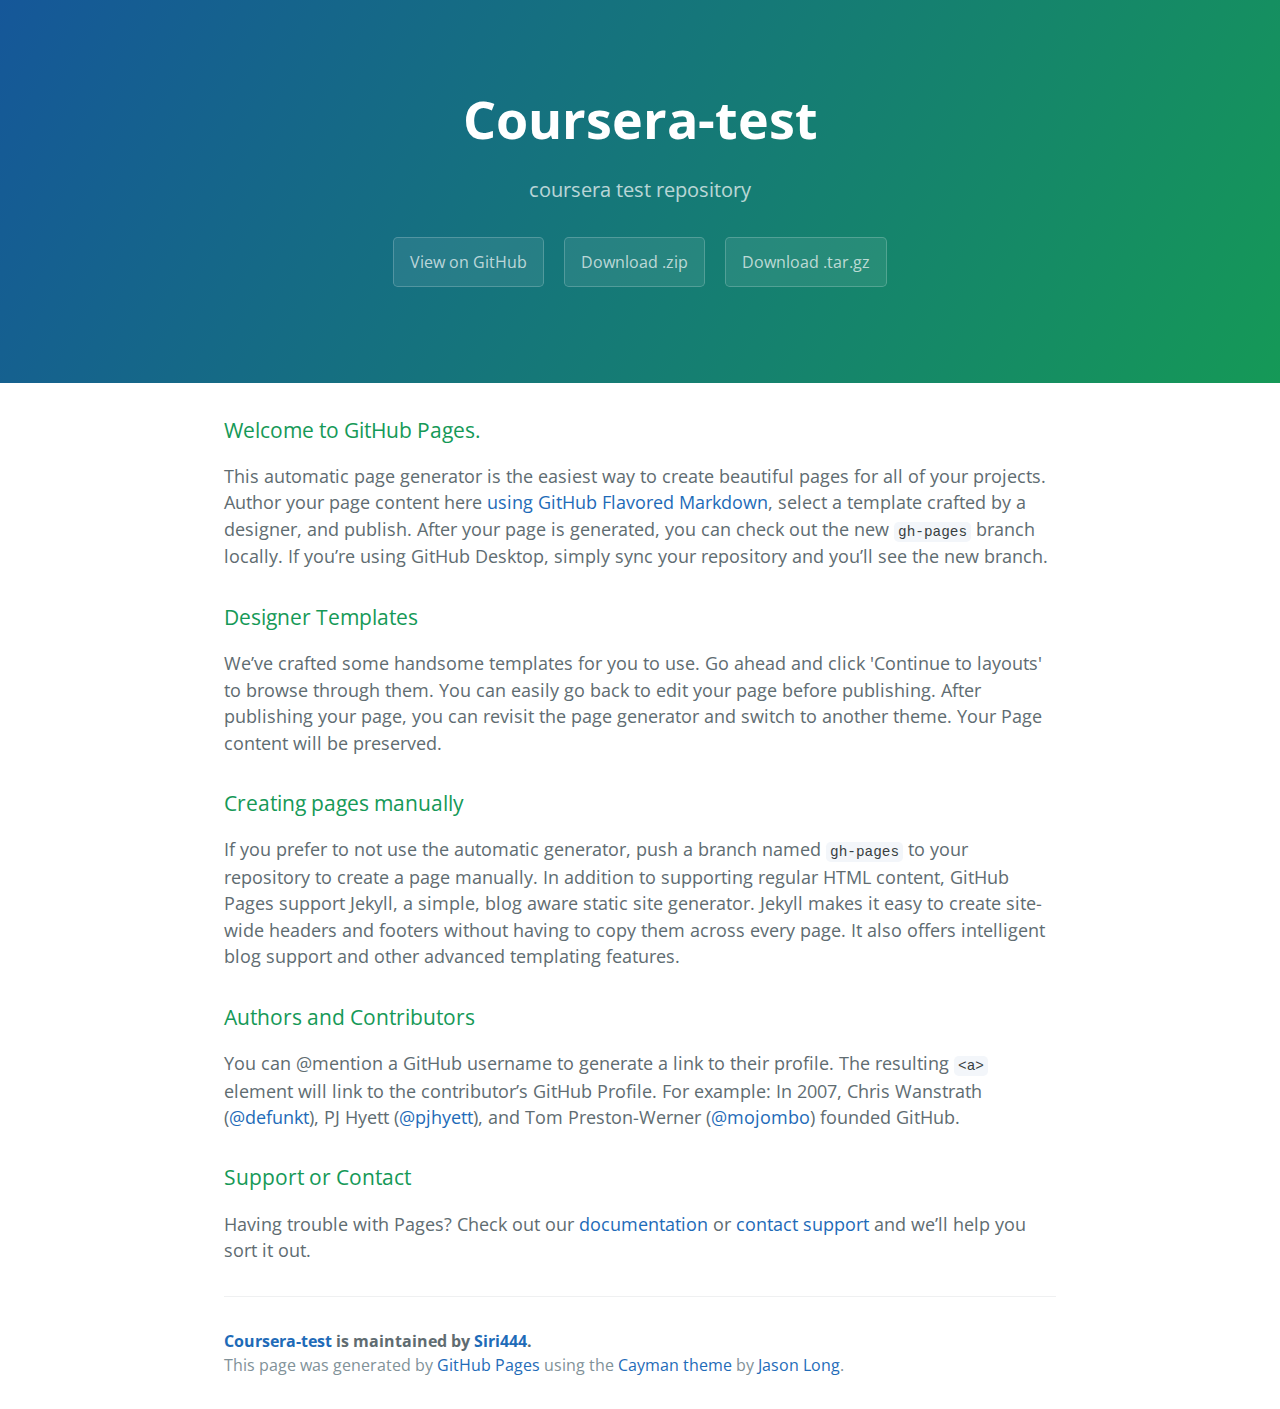
<file: index.html>
<!DOCTYPE html>
<html lang="en-us">
  <head>
    <meta charset="UTF-8">
    <title>Coursera-test by Siri444</title>
    <meta name="viewport" content="width=device-width, initial-scale=1">
    <link rel="stylesheet" type="text/css" href="stylesheets/normalize.css" media="screen">
    <link href='https://fonts.googleapis.com/css?family=Open+Sans:400,700' rel='stylesheet' type='text/css'>
    <link rel="stylesheet" type="text/css" href="stylesheets/stylesheet.css" media="screen">
    <link rel="stylesheet" type="text/css" href="stylesheets/github-light.css" media="screen">
  </head>
  <body>
    <section class="page-header">
      <h1 class="project-name">Coursera-test</h1>
      <h2 class="project-tagline">coursera test repository</h2>
      <a href="https://github.com/Siri444/coursera-test" class="btn">View on GitHub</a>
      <a href="https://github.com/Siri444/coursera-test/zipball/master" class="btn">Download .zip</a>
      <a href="https://github.com/Siri444/coursera-test/tarball/master" class="btn">Download .tar.gz</a>
    </section>

    <section class="main-content">
      <h3>
<a id="welcome-to-github-pages" class="anchor" href="#welcome-to-github-pages" aria-hidden="true"><span aria-hidden="true" class="octicon octicon-link"></span></a>Welcome to GitHub Pages.</h3>
<p>This automatic page generator is the easiest way to create beautiful pages for all of your projects. Author your page content here <a href="https://guides.github.com/features/mastering-markdown/">using GitHub Flavored Markdown</a>, select a template crafted by a designer, and publish. After your page is generated, you can check out the new <code>gh-pages</code> branch locally. If you’re using GitHub Desktop, simply sync your repository and you’ll see the new branch.</p>
<h3>
<a id="designer-templates" class="anchor" href="#designer-templates" aria-hidden="true"><span aria-hidden="true" class="octicon octicon-link"></span></a>Designer Templates</h3>
<p>We’ve crafted some handsome templates for you to use. Go ahead and click 'Continue to layouts' to browse through them. You can easily go back to edit your page before publishing. After publishing your page, you can revisit the page generator and switch to another theme. Your Page content will be preserved.</p>
<h3>
<a id="creating-pages-manually" class="anchor" href="#creating-pages-manually" aria-hidden="true"><span aria-hidden="true" class="octicon octicon-link"></span></a>Creating pages manually</h3>
<p>If you prefer to not use the automatic generator, push a branch named <code>gh-pages</code> to your repository to create a page manually. In addition to supporting regular HTML content, GitHub Pages support Jekyll, a simple, blog aware static site generator. Jekyll makes it easy to create site-wide headers and footers without having to copy them across every page. It also offers intelligent blog support and other advanced templating features.</p>
<h3>
<a id="authors-and-contributors" class="anchor" href="#authors-and-contributors" aria-hidden="true"><span aria-hidden="true" class="octicon octicon-link"></span></a>Authors and Contributors</h3>
<p>You can @mention a GitHub username to generate a link to their profile. The resulting <code>&lt;a&gt;</code> element will link to the contributor’s GitHub Profile. For example: In 2007, Chris Wanstrath (<a class="user-mention" data-hovercard-type="user" data-hovercard-url="/users/defunkt/hovercard" data-octo-click="hovercard-link-click" data-octo-dimensions="link_type:self" href="https://github.com/defunkt">@defunkt</a>), PJ Hyett (<a class="user-mention" data-hovercard-type="user" data-hovercard-url="/users/pjhyett/hovercard" data-octo-click="hovercard-link-click" data-octo-dimensions="link_type:self" href="https://github.com/pjhyett">@pjhyett</a>), and Tom Preston-Werner (<a class="user-mention" data-hovercard-type="user" data-hovercard-url="/users/mojombo/hovercard" data-octo-click="hovercard-link-click" data-octo-dimensions="link_type:self" href="https://github.com/mojombo">@mojombo</a>) founded GitHub.</p>
<h3>
<a id="support-or-contact" class="anchor" href="#support-or-contact" aria-hidden="true"><span aria-hidden="true" class="octicon octicon-link"></span></a>Support or Contact</h3>
<p>Having trouble with Pages? Check out our <a href="https://help.github.com/pages">documentation</a> or <a href="https://github.com/contact">contact support</a> and we’ll help you sort it out.</p>

      <footer class="site-footer">
        <span class="site-footer-owner"><a href="https://github.com/Siri444/coursera-test">Coursera-test</a> is maintained by <a href="https://github.com/Siri444">Siri444</a>.</span>

        <span class="site-footer-credits">This page was generated by <a href="https://pages.github.com">GitHub Pages</a> using the <a href="https://github.com/jasonlong/cayman-theme">Cayman theme</a> by <a href="https://twitter.com/jasonlong">Jason Long</a>.</span>
      </footer>

    </section>

  
  </body>
</html>
</file>
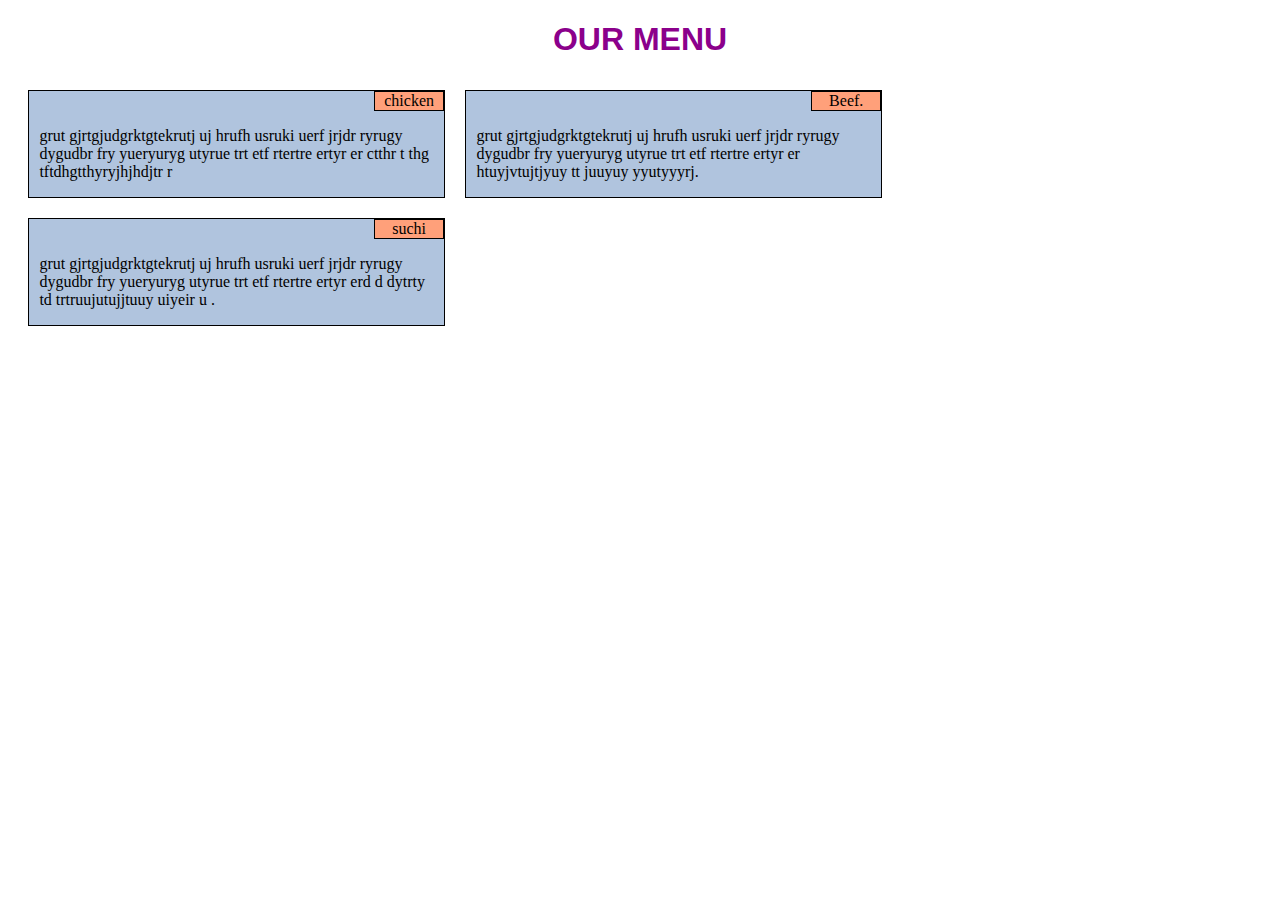
<file: Module2-solution/index.html>
<!DOCTYPE html>
<html>
<head>
<meta charset="utf-8">
<meta name = "viewport"content = "width = device-width,initial-scales=1">
<title>Module 2 solution</title>
<link rel="stylesheet" href="style.css">
</head>
<body>
<h1>OUR MENU</h1>
<div class="row">
    <div class="col-lg-4 col-md-6 ">
    	<p id ="p1">chicken</p>
    	<p id ="p2">grut gjrtgjudgrktgtekrutj uj hrufh usruki uerf jrjdr ryrugy dygudbr  fry  yueryuryg utyrue trt etf rtertre ertyr er ctthr t thg tftdhgtthyryjhjhdjtr r</p></div>
    <div class="col-lg-4 col-md-6 ">
    	<p id ="p1">Beef.</p>
    	<p id ="p2">grut gjrtgjudgrktgtekrutj uj hrufh usruki uerf jrjdr ryrugy dygudbr  fry  yueryuryg utyrue trt etf rtertre ertyr er htuyjvtujtjyuy  tt juuyuy yyutyyyrj.</p></div>
    <div class="col-lg-4 col-md-6 ">
    	<p id ="p1">suchi</p>
    	<p id ="p2">grut gjrtgjudgrktgtekrutj uj hrufh usruki uerf jrjdr ryrugy dygudbr  fry  yueryuryg utyrue trt etf rtertre ertyr erd d dytrty td trtruujutujjtuuy uiyeir u .</p></div>
    </div>
</body>
</html>
</file>
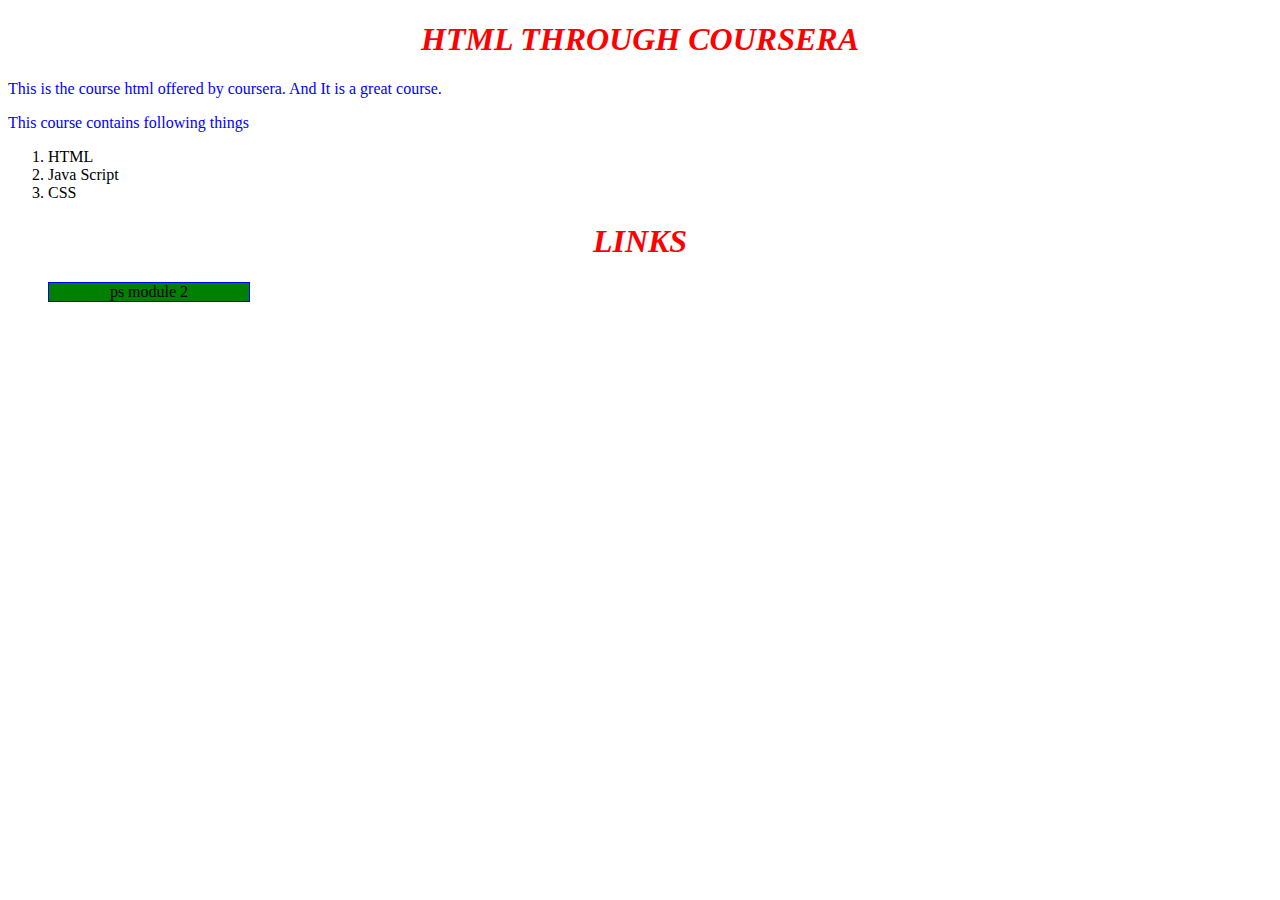
<file: site/doc.html>
<!DOCTYPE html>
<html lang="fr">
<head>
<meta charset="utf-8">
<title>COURSERA </title>
<style>
 p , div{
 	color: blue;
 }
 h1{
 	text-align: center;
 	font-style: italic;
 	color:red;
 	text-shadow: initial;
 }
 a:visited a:active{
 	background:blue; 
 }
header li {
	list-style: none;
}
a:link, a:visited {
	text-decoration: none;
	background-color: green;
	border: 1px solid blue;
	color:black;
	display:block;
	width:200px;
	text-align: center;
	margin-bottom: 1px;
}
a:hover, a:active {
	background-color:purple;
	color:black;
}

</style>
</head>
<body>
    <h1> HTML THROUGH COURSERA</h1>
        <p>This is the course html offered by coursera. And It is a great course.
        <div> This course contains following things</div>
        <ol>
        <li>HTML</li>
     	<li>Java Script</li>
     	<li>CSS</li>
        </ol> 
    <h1> LINKS </h1>
    <header>
        <ul>
            <li><a href="file:///C:/Users/Admin/Downloads/MODULE%202.pdf" target="_blank" title="module 2">ps module 2</a></li>
        </ul> 
    </header>
</body>
</html>
</file>
<file: stylesheets/stylesheet.css>
* {
  box-sizing: border-box; }

body {
  padding: 0;
  margin: 0;
  font-family: "Open Sans", "Helvetica Neue", Helvetica, Arial, sans-serif;
  font-size: 16px;
  line-height: 1.5;
  color: #606c71; }

a {
  color: #1e6bb8;
  text-decoration: none; }
  a:hover {
    text-decoration: underline; }

.btn {
  display: inline-block;
  margin-bottom: 1rem;
  color: rgba(255, 255, 255, 0.7);
  background-color: rgba(255, 255, 255, 0.08);
  border-color: rgba(255, 255, 255, 0.2);
  border-style: solid;
  border-width: 1px;
  border-radius: 0.3rem;
  transition: color 0.2s, background-color 0.2s, border-color 0.2s; }
  .btn + .btn {
    margin-left: 1rem; }

.btn:hover {
  color: rgba(255, 255, 255, 0.8);
  text-decoration: none;
  background-color: rgba(255, 255, 255, 0.2);
  border-color: rgba(255, 255, 255, 0.3); }

@media screen and (min-width: 64em) {
  .btn {
    padding: 0.75rem 1rem; } }

@media screen and (min-width: 42em) and (max-width: 64em) {
  .btn {
    padding: 0.6rem 0.9rem;
    font-size: 0.9rem; } }

@media screen and (max-width: 42em) {
  .btn {
    display: block;
    width: 100%;
    padding: 0.75rem;
    font-size: 0.9rem; }
    .btn + .btn {
      margin-top: 1rem;
      margin-left: 0; } }

.page-header {
  color: #fff;
  text-align: center;
  background-color: #159957;
  background-image: linear-gradient(120deg, #155799, #159957); }

@media screen and (min-width: 64em) {
  .page-header {
    padding: 5rem 6rem; } }

@media screen and (min-width: 42em) and (max-width: 64em) {
  .page-header {
    padding: 3rem 4rem; } }

@media screen and (max-width: 42em) {
  .page-header {
    padding: 2rem 1rem; } }

.project-name {
  margin-top: 0;
  margin-bottom: 0.1rem; }

@media screen and (min-width: 64em) {
  .project-name {
    font-size: 3.25rem; } }

@media screen and (min-width: 42em) and (max-width: 64em) {
  .project-name {
    font-size: 2.25rem; } }

@media screen and (max-width: 42em) {
  .project-name {
    font-size: 1.75rem; } }

.project-tagline {
  margin-bottom: 2rem;
  font-weight: normal;
  opacity: 0.7; }

@media screen and (min-width: 64em) {
  .project-tagline {
    font-size: 1.25rem; } }

@media screen and (min-width: 42em) and (max-width: 64em) {
  .project-tagline {
    font-size: 1.15rem; } }

@media screen and (max-width: 42em) {
  .project-tagline {
    font-size: 1rem; } }

.main-content :first-child {
  margin-top: 0; }
.main-content img {
  max-width: 100%; }
.main-content h1, .main-content h2, .main-content h3, .main-content h4, .main-content h5, .main-content h6 {
  margin-top: 2rem;
  margin-bottom: 1rem;
  font-weight: normal;
  color: #159957; }
.main-content p {
  margin-bottom: 1em; }
.main-content code {
  padding: 2px 4px;
  font-family: Consolas, "Liberation Mono", Menlo, Courier, monospace;
  font-size: 0.9rem;
  color: #383e41;
  background-color: #f3f6fa;
  border-radius: 0.3rem; }
.main-content pre {
  padding: 0.8rem;
  margin-top: 0;
  margin-bottom: 1rem;
  font: 1rem Consolas, "Liberation Mono", Menlo, Courier, monospace;
  color: #567482;
  word-wrap: normal;
  background-color: #f3f6fa;
  border: solid 1px #dce6f0;
  border-radius: 0.3rem; }
  .main-content pre > code {
    padding: 0;
    margin: 0;
    font-size: 0.9rem;
    color: #567482;
    word-break: normal;
    white-space: pre;
    background: transparent;
    border: 0; }
.main-content .highlight {
  margin-bottom: 1rem; }
  .main-content .highlight pre {
    margin-bottom: 0;
    word-break: normal; }
.main-content .highlight pre, .main-content pre {
  padding: 0.8rem;
  overflow: auto;
  font-size: 0.9rem;
  line-height: 1.45;
  border-radius: 0.3rem; }
.main-content pre code, .main-content pre tt {
  display: inline;
  max-width: initial;
  padding: 0;
  margin: 0;
  overflow: initial;
  line-height: inherit;
  word-wrap: normal;
  background-color: transparent;
  border: 0; }
  .main-content pre code:before, .main-content pre code:after, .main-content pre tt:before, .main-content pre tt:after {
    content: normal; }
.main-content ul, .main-content ol {
  margin-top: 0; }
.main-content blockquote {
  padding: 0 1rem;
  margin-left: 0;
  color: #819198;
  border-left: 0.3rem solid #dce6f0; }
  .main-content blockquote > :first-child {
    margin-top: 0; }
  .main-content blockquote > :last-child {
    margin-bottom: 0; }
.main-content table {
  display: block;
  width: 100%;
  overflow: auto;
  word-break: normal;
  word-break: keep-all; }
  .main-content table th {
    font-weight: bold; }
  .main-content table th, .main-content table td {
    padding: 0.5rem 1rem;
    border: 1px solid #e9ebec; }
.main-content dl {
  padding: 0; }
  .main-content dl dt {
    padding: 0;
    margin-top: 1rem;
    font-size: 1rem;
    font-weight: bold; }
  .main-content dl dd {
    padding: 0;
    margin-bottom: 1rem; }
.main-content hr {
  height: 2px;
  padding: 0;
  margin: 1rem 0;
  background-color: #eff0f1;
  border: 0; }

@media screen and (min-width: 64em) {
  .main-content {
    max-width: 64rem;
    padding: 2rem 6rem;
    margin: 0 auto;
    font-size: 1.1rem; } }

@media screen and (min-width: 42em) and (max-width: 64em) {
  .main-content {
    padding: 2rem 4rem;
    font-size: 1.1rem; } }

@media screen and (max-width: 42em) {
  .main-content {
    padding: 2rem 1rem;
    font-size: 1rem; } }

.site-footer {
  padding-top: 2rem;
  margin-top: 2rem;
  border-top: solid 1px #eff0f1; }

.site-footer-owner {
  display: block;
  font-weight: bold; }

.site-footer-credits {
  color: #819198; }

@media screen and (min-width: 64em) {
  .site-footer {
    font-size: 1rem; } }

@media screen and (min-width: 42em) and (max-width: 64em) {
  .site-footer {
    font-size: 1rem; } }

@media screen and (max-width: 42em) {
  .site-footer {
    font-size: 0.9rem; } }
</file>
<file: stylesheets/github-light.css>
/*!
 * GitHub Light v0.4.1
 * Copyright (c) 2012 - 2017 GitHub, Inc.
 * Licensed under MIT (https://github.com/primer/github-syntax-theme-generator/blob/master/LICENSE)
 */

.pl-c /* comment, punctuation.definition.comment, string.comment */ {
  color: #6a737d;
}

.pl-c1 /* constant, entity.name.constant, variable.other.constant, variable.language, support, meta.property-name, support.constant, support.variable, meta.module-reference, markup.raw, meta.diff.header, meta.output */,
.pl-s .pl-v /* string variable */ {
  color: #005cc5;
}

.pl-e /* entity */,
.pl-en /* entity.name */ {
  color: #6f42c1;
}

.pl-smi /* variable.parameter.function, storage.modifier.package, storage.modifier.import, storage.type.java, variable.other */,
.pl-s .pl-s1 /* string source */ {
  color: #24292e;
}

.pl-ent /* entity.name.tag, markup.quote */ {
  color: #22863a;
}

.pl-k /* keyword, storage, storage.type */ {
  color: #d73a49;
}

.pl-s /* string */,
.pl-pds /* punctuation.definition.string, source.regexp, string.regexp.character-class */,
.pl-s .pl-pse .pl-s1 /* string punctuation.section.embedded source */,
.pl-sr /* string.regexp */,
.pl-sr .pl-cce /* string.regexp constant.character.escape */,
.pl-sr .pl-sre /* string.regexp source.ruby.embedded */,
.pl-sr .pl-sra /* string.regexp string.regexp.arbitrary-repitition */ {
  color: #032f62;
}

.pl-v /* variable */,
.pl-smw /* sublimelinter.mark.warning */ {
  color: #e36209;
}

.pl-bu /* invalid.broken, invalid.deprecated, invalid.unimplemented, message.error, brackethighlighter.unmatched, sublimelinter.mark.error */ {
  color: #b31d28;
}

.pl-ii /* invalid.illegal */ {
  color: #fafbfc;
  background-color: #b31d28;
}

.pl-c2 /* carriage-return */ {
  color: #fafbfc;
  background-color: #d73a49;
}

.pl-c2::before /* carriage-return */ {
  content: "^M";
}

.pl-sr .pl-cce /* string.regexp constant.character.escape */ {
  font-weight: bold;
  color: #22863a;
}

.pl-ml /* markup.list */ {
  color: #735c0f;
}

.pl-mh /* markup.heading */,
.pl-mh .pl-en /* markup.heading entity.name */,
.pl-ms /* meta.separator */ {
  font-weight: bold;
  color: #005cc5;
}

.pl-mi /* markup.italic */ {
  font-style: italic;
  color: #24292e;
}

.pl-mb /* markup.bold */ {
  font-weight: bold;
  color: #24292e;
}

.pl-md /* markup.deleted, meta.diff.header.from-file, punctuation.definition.deleted */ {
  color: #b31d28;
  background-color: #ffeef0;
}

.pl-mi1 /* markup.inserted, meta.diff.header.to-file, punctuation.definition.inserted */ {
  color: #22863a;
  background-color: #f0fff4;
}

.pl-mc /* markup.changed, punctuation.definition.changed */ {
  color: #e36209;
  background-color: #ffebda;
}

.pl-mi2 /* markup.ignored, markup.untracked */ {
  color: #f6f8fa;
  background-color: #005cc5;
}

.pl-mdr /* meta.diff.range */ {
  font-weight: bold;
  color: #6f42c1;
}

.pl-ba /* brackethighlighter.tag, brackethighlighter.curly, brackethighlighter.round, brackethighlighter.square, brackethighlighter.angle, brackethighlighter.quote */ {
  color: #586069;
}

.pl-sg /* sublimelinter.gutter-mark */ {
  color: #959da5;
}

.pl-corl /* constant.other.reference.link, string.other.link */ {
  text-decoration: underline;
  color: #032f62;
}
</file>
<file: Module2-solution/style.css>
*{
	box-sizing: border-box;
}
h1 {
	text-align: center;
	font-family: Arial;
	color: #8B008B;
}
div {
		background-color: #B0C4DE;
		margin:10px;
}
p {
	width:95%;
	margin-right: auto;
	margin-left: auto;
}
	
#p1 {
	width :70px;
	background-color: #FFA07A;
	float :right;
	margin-top: 0px;
	text-align: center;
	border: 1px solid black;	
}
#p2{
	clear :right;
}
.row{
	width:100%;
}
@media (min-width: 992px){
	.col-lg-1,.col-lg-2,.col-lg-3,.col-lg-4,.col-lg-5,.col-lg-6,.col-lg-7,
	.col-lg-8,.col-lg-9,.col-lg-10,.col-lg-11,.col-lg-12{
		float:  left;
		border: 1px solid black;
	}
	.col-lg-1{
		width: 8.33%;
	}
	.col-lg-2{
		width: 16.66%;
	}
	.col-lg-3{
		width: 25%;
	}
	.col-lg-4{
		width: 33%;
	}
	.col-lg-5{
		width: 41.66%;
	}
	.col-lg-6{
		width: 50%;
	}
	.col-lg-7{
		width: 58.33%;
	}
	.col-lg-8{
		width: 66.66%;
	}
	.col-lg-9{
		width: 74.99%;
	}
	.col-lg-10{
		width: 83.33%;
	}
	.col-lg-11{
		width: 91.66%;
	}
	.col-lg-12{
		width: 100%;
	}
}
@media (min-width: 768px) and (max-width: 991px){
	.col-md-1,.col-md-2,.col-md-3,.col-md-4,.col-md-5,.col-md-6,.col-md-7,
	.col-md-8,.col-md-9,.col-md-10,.col-md-11,.col-md-12{
		float:left;
		border: 1px solid black
	}
	.col-md-1 {
		width: 8.33%;
	}
	.col-md-2{
		width: 16.66%;
	}
	.col-md-3 {
		width: 25%;
	}
	.col-md-4{
		width: 33%;
	}
	.col-md-5{
		width: 41.66%;
	}
	.col-md-6{
		width: 50%;
	}
	.col-md-7{
		width: 58.33%;
	}
	.col-md-8{
		width: 66.66%;
	}
	.col-md-9{
		width: 74.99%;
	}
	.col-md-10{
		width: 83.33%;
	}
	.col-md-11{
		width: 91.66%;
	}
	.col-md-12{
		width: 100%;
	}
}
@media (max-width: 767px){
	.col-md-1,.col-md-2,.col-md-3,.col-md-4,.col-md-5,.col-md-6,.col-md-7,
	.col-md-8,.col-md-9,.col-md-10,.col-md-11,.col-md-12{
		float:  left;
		border: 1px solid black;
	}
	.col-md-1 {
		width: 8.33%;
	}
	.col-md-2{
		width: 16.66%;
	}
	.col-md-3 {
		width: 25%;
	}
	.col-md-4{
		width: 33%;
	}
	.col-md-5{
		width: 41.66%;
	}
	.col-md-6{
		width: 50%;
	}
	.col-md-7{
		width: 58.33%;
	}
	.col-md-8{
		width: 66.66%;
	}
	.col-md-9{
		width: 74.99%;
	}
	.col-md-10{
		width: 83.33%;
	}
	.col-md-11{
		width: 91.66%;
	}
	.col-md-12{
		width: 100%;
	}
}
</file>
